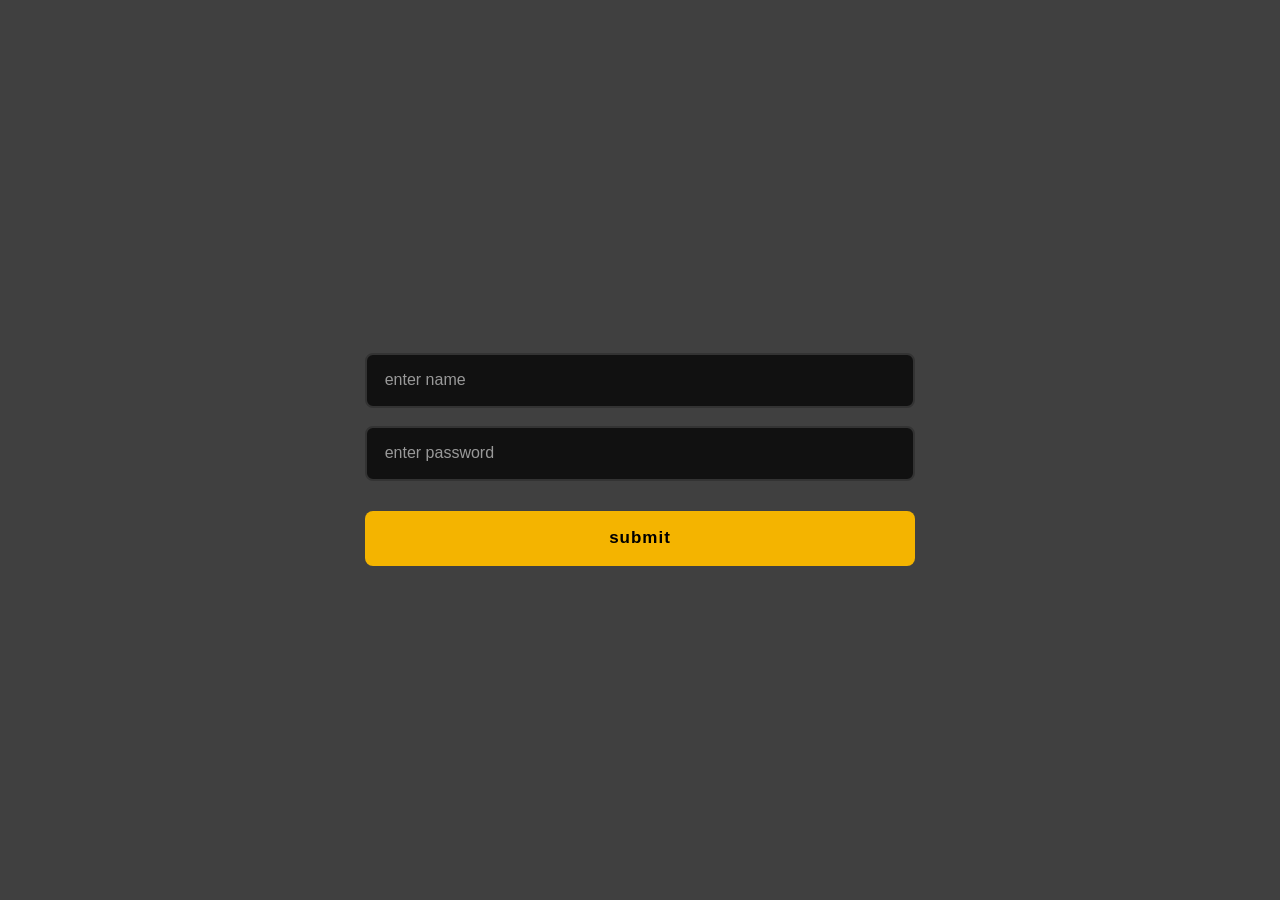
<file: admin.html>
<!DOCTYPE html>
<html lang="en">
<head>
    <meta charset="UTF-8">
    <meta name="viewport" content="width=device-width, initial-scale=1.0">
    <title>login</title>
</head>
<body>

    <style>
*{
    margin:0;
    padding:0;
    box-sizing:border-box;
    font-family:Arial, Helvetica, sans-serif;
}

body{
    height:100vh;
    display:flex;
    justify-content:center;
    align-items:center;
    background:
    linear-gradient(rgba(0,0,0,.75),rgba(0,0,0,.75)),
    url("https://www.lamborghini.com/sites/it-en/files/DAM/lamborghini/news/2026/08_03_miura/cover.jpg");
    background-size:cover;
    background-position:center;
}

.login-box{
    width:420px;
    background:rgba(20,20,20,.95);
    border:1px solid rgba(255,255,255,.1);
    border-radius:15px;
    padding:40px;
    backdrop-filter:blur(12px);
    box-shadow:0 20px 50px rgba(0,0,0,.5);
}

.login-box h1{
    color:#fff;
    text-align:center;
    font-size:36px;
    margin-bottom:8px;
    letter-spacing:2px;
}

.login-box h3{
    color:#bbb;
    text-align:center;
    font-weight:400;
    margin-bottom:35px;
}

input{
    width:100%;
    height:55px;
    margin-top:18px;
    padding:0 18px;
    background:#111;
    color:#fff;
    border:2px solid #333;
    border-radius:8px;
    font-size:16px;
    transition:.3s;
}

input::placeholder{
    color:#999;
}

input:focus{
    border-color:#f4b400;
    box-shadow:0 0 15px rgba(244,180,0,.35);
    outline:none;
}

.p1,
.p2{
    display:none;
    color:#ff4d4d;
    margin-top:8px;
    font-size:14px;
}

button{
    width:100%;
    height:55px;
    margin-top:30px;
    border:none;
    border-radius:8px;
    background:#f4b400;
    color:#000;
    font-size:17px;
    font-weight:bold;
    letter-spacing:1px;
    cursor:pointer;
    transition:.35s;
}

button:hover{
    background:#ffd54f;
    transform:translateY(-3px);
    box-shadow:0 12px 25px rgba(244,180,0,.45);
}

button:active{
    transform:scale(.97);
}

@media (max-width: 768px) {
    body {
        min-height: 100svh;
        padding: 20px;
        background-position: center;
    }

    .login-box {
        width: 100%;
        max-width: 420px;
        padding: 35px 28px;
        border-radius: 14px;
    }

    .login-box h1 {
        font-size: 32px;
    }

    .login-box h3 {
        font-size: 16px;
        margin-bottom: 25px;
    }

    input {
        height: 52px;
        font-size: 15px;
    }

    button {
        height: 52px;
        font-size: 16px;
    }
}

@media (max-width: 480px) {
    body {
        padding: 15px;
        min-height: 100svh;
    }

    .login-box {
        width: 100%;
        padding: 30px 20px;
        border-radius: 12px;
    }

    .login-box h1 {
        font-size: 28px;
        letter-spacing: 1px;
    }

    .login-box h3 {
        font-size: 14px;
        margin-bottom: 20px;
    }

    input {
        height: 50px;
        margin-top: 15px;
        padding: 0 15px;
        font-size: 14px;
    }

    .p1,
    .p2 {
        font-size: 12px;
        margin-top: 6px;
    }

    button {
        height: 50px;
        margin-top: 25px;
        font-size: 15px;
    }
}

@media (max-width: 360px) {
    body {
        padding: 10px;
    }

    .login-box {
        padding: 25px 16px;
    }

    .login-box h1 {
        font-size: 25px;
    }

    .login-box h3 {
        font-size: 13px;
    }

    input {
        height: 47px;
        font-size: 13px;
    }

    button {
        height: 47px;
        font-size: 14px;
    }
}
     
    </style>

    <div>

        <input type="text" placeholder="enter name" class="name">
        <p class="p1">invalid name</p>
        <input type="password" placeholder="enter password" class="password">
        <p class="p2">invalid password</p>
        <button onclick="checkuser()">submit</button>
    </div>


    <script>
        async function checkuser(params){
            let name=document.querySelector(".name").value;
            let password=document.querySelector(".password").value;
            let p1=document.querySelector(".p1")
            let p2=document.querySelector(".p2")
            if(name =="Pankaj"){
                p1.style.display="none"
                
            }else{
                p1.style.display="block"
            }

            if(password=="Pankaj@8232"){
                p2.style.display="none"
            }else{
                p2.style.display="block"
            }

        if(name=="Pankaj" && password=="Pankaj@8232"){
            p1.style.display="none"
            p2.style.display="none"
            alert("login successfull")
            window.location.href = "mainadmin.html";
        } else{
            alert("invalid credientls")
        }           
        }
    </script>


    
</body>
</html>
</file>
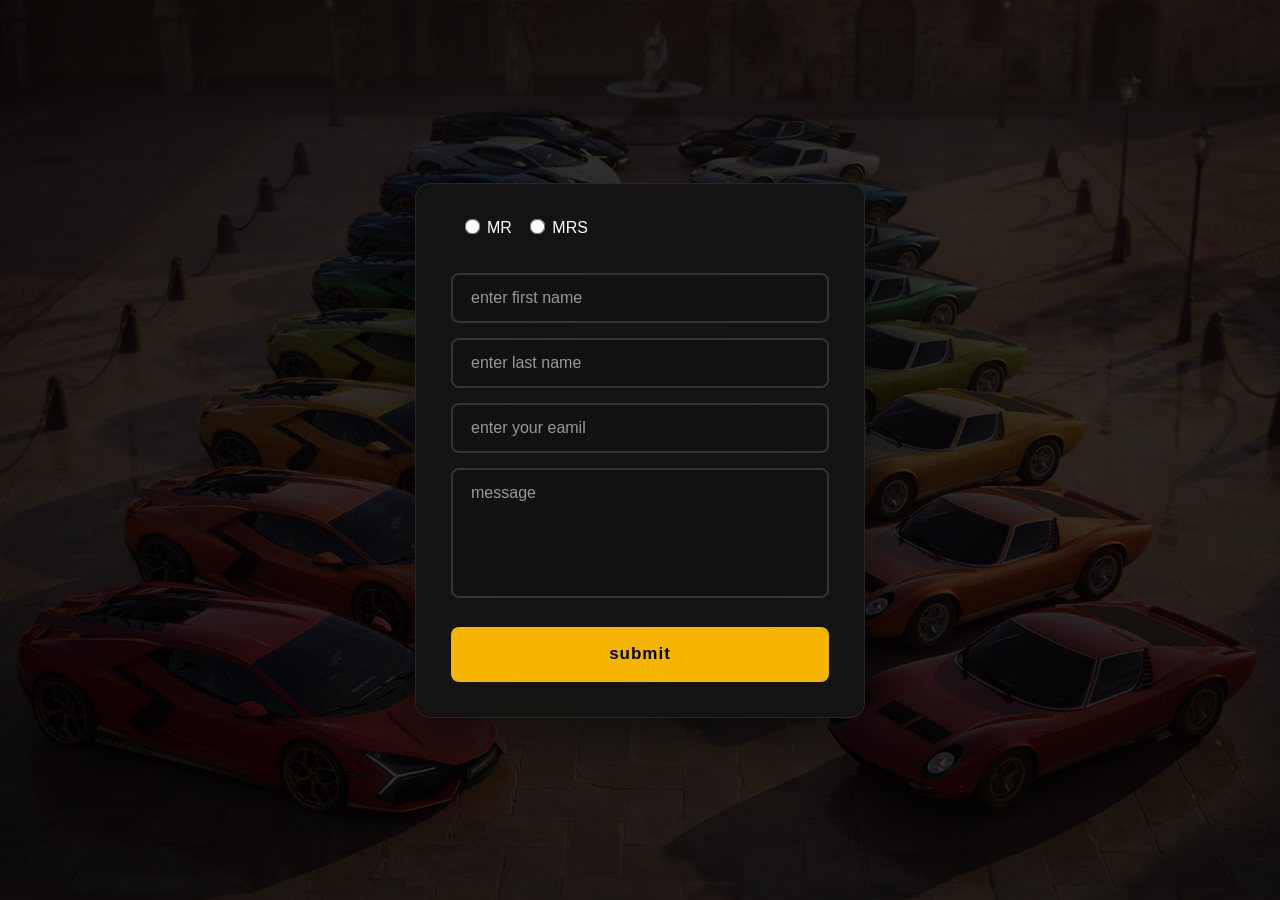
<file: enquiry.html>
<!doctype html>
<html lang="en">
  <head>
    <meta charset="UTF-8" />
    <meta name="viewport" content="width=device-width, initial-scale=1.0" />
    <title>Document</title>
  </head>

  <body>
    <style>
*{
    margin:0;
    padding:0;
    box-sizing:border-box;
    font-family:Arial, Helvetica, sans-serif;
}

body{
    min-height:100vh;
    display:flex;
    justify-content:center;
    align-items:center;
    padding:30px;
    background:
    linear-gradient(rgba(0,0,0,.78),rgba(0,0,0,.78)),
    url("./images/banner.webp");
    background-size:cover;
    background-position:center;
}

div{
    width:450px;
    background:rgba(20,20,20,.96);
    border:1px solid rgba(255,255,255,.08);
    border-radius:15px;
    padding:35px;
    backdrop-filter:blur(12px);
    box-shadow:0 20px 50px rgba(0,0,0,.5);
}

input[type="radio"]{
    accent-color:#f4b400;
    margin:0 8px 25px 15px;
    transform:scale(1.2);
    cursor:pointer;
}

body{
    color:#fff;
}

input[type="text"],
input[type="email"],
textarea{
    width:100%;
    margin-top:15px;
    padding:14px 18px;
    background:#111;
    color:#fff;
    border:2px solid #333;
    border-radius:8px;
    font-size:16px;
    outline:none;
    transition:.3s;
}

input::placeholder,
textarea::placeholder{
    color:#999;
}

input[type="text"]:focus,
input[type="email"]:focus,
textarea:focus{
    border-color:#f4b400;
    box-shadow:0 0 15px rgba(244,180,0,.35);
}

textarea{
    resize:none;
    height:130px;
}

button{
    width:100%;
    height:55px;
    margin-top:25px;
    border:none;
    border-radius:8px;
    background:#f4b400;
    color:#000;
    font-size:17px;
    font-weight:700;
    letter-spacing:1px;
    cursor:pointer;
    transition:.35s;
}

button:hover{
    background:#ffd54f;
    transform:translateY(-3px);
    box-shadow:0 12px 25px rgba(244,180,0,.45);
}

button:active{
    transform:scale(.97);
}

.p1,
.p2,
.p3{
    display:none;
    color:#ff4d4d;
    font-size:14px;
    margin-top:8px;
}

@media(max-width:500px){

    body{
        padding:15px;
    }

    div{
        width:100%;
        padding:25px;
    }

    input[type="text"],
    input[type="email"],
    textarea,
    button{
        font-size:15px;
    }
}    </style>

    <div>
      <input type="radio" id="name" name="gender" />MR
      <input type="radio" id="female" name="gender" />MRS
      <input type="text" placeholder="enter first name" class="firstname" />
      <p class="p1">enter valid first name</p>
      <input type="text" placeholder="enter last name" class="lastname" />
      <p class="p2">enter valid last name</p>
      <input type="email" placeholder="enter your eamil" class="email" />
      <p class="p3">enter valid email</p>
      <textarea name="" id="" cols="5" placeholder="message"></textarea>
      <button>submit</button>
    </div>

    <script>
      let firstname = document.querySelector(".firstname");
      let lastname = document.querySelector(".lastname");
      let email = document.querySelector(".email");
      let btn = document.querySelector("button");
      let p1 = document.querySelector(".p1");
      let p2 = document.querySelector(".p2");
      let p3 = document.querySelector(".p3");

      btn.addEventListener("click", function () {
        if (firstname.value.length > 3) {
          p1.style.display = "none";
        } else {
          p1.style.display = "block";
        }

        if (lastname.value.length > 3) {
          p2.style.display = "none";
        } else {
          p2.style.display = "block";
        }

        if (email.value.length > 3) {
          p3.style.display = "none";
        } else {
          p3.style.display = "block";
        }

        if (
          firstname.value.length > 3 &&
          lastname.value.length > 3 &&
          email.value.length > 3
        ) {
          postdata();
        }
      });

      async function postdata() {
        let firstname = document.querySelector(".firstname").value;
        let lastname = document.querySelector(".lastname").value;
        let email = document.querySelector(".email").value;
        if (window.confirm("are you sure to send data")) {
          let data = { firstname: firstname, lastname: lastname, email: email };
          let apilink = await fetch("http://localhost:3000/users", {
            method: "POST",
            body: JSON.stringify(data),
            headers: {
              "Content-Type": "application/json",
            },
          });
        }
        window.location.reload();
      }
    </script>
  </body>
</html>
</file>
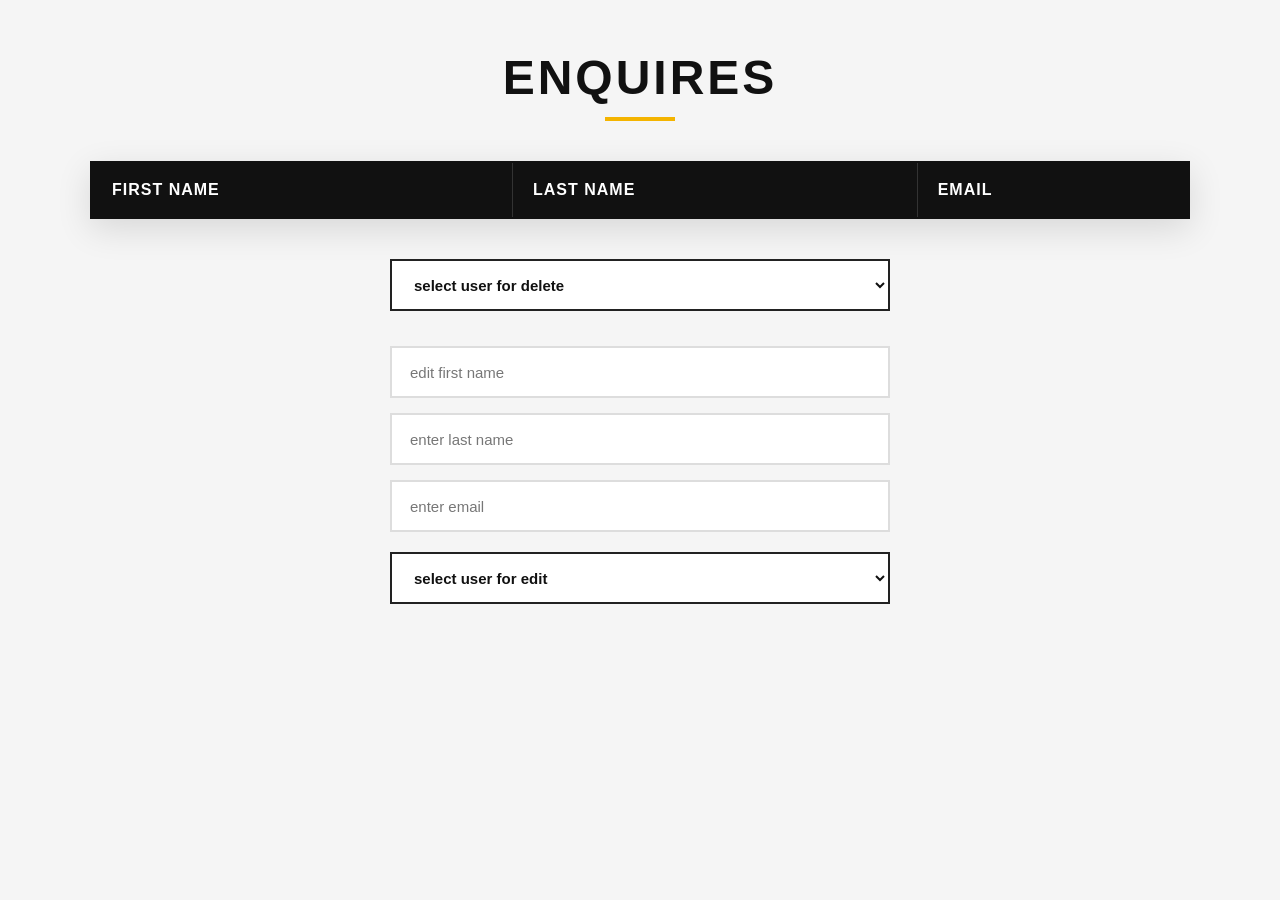
<file: enquiryget.html>
<!DOCTYPE html>

<html lang="en">

<head>
    <meta charset="UTF-8">
    <meta name="viewport" content="width=device-width, initial-scale=1.0">
    <title>Enquiries</title>


    <style>
        * {
            margin: 0;
            padding: 0;
            box-sizing: border-box;
        }

        body {
            font-family: Arial, Helvetica, sans-serif;
            background: #f5f5f5;
            color: #111;
            min-height: 100vh;
            padding: 50px 6%;
        }

        h1 {
            text-align: center;
            font-size: 48px;
            font-weight: 800;
            text-transform: uppercase;
            letter-spacing: 3px;
            margin-bottom: 40px;
            color: #111;
        }

        h1::after {
            content: "";
            display: block;
            width: 70px;
            height: 4px;
            background: #f4b400;
            margin: 12px auto 0;
        }

        table {
            width: 100%;
            max-width: 1100px;
            margin: 0 auto 40px;
            border-collapse: collapse;
            background: #fff;
            border: 2px solid #111;
            box-shadow: 0 10px 35px rgba(0, 0, 0, 0.12);
        }

        table tr:first-child {
            background: #111;
        }

        table th {
            padding: 18px 20px;
            font-size: 16px;
            text-transform: uppercase;
            letter-spacing: 1px;
            text-align: left;
            color: #fff;
            border: 1px solid #333;
        }

        table td {
            padding: 18px 20px;
            font-size: 16px;
            font-weight: 500;
            color: #111;
            background: #fff;
            border: 1px solid #ddd;
        }

        table tr:hover td {
            background: #fff8df;
        }

        #deleteuser,
        #editdata {
            display: block;
            width: 100%;
            max-width: 500px;
            height: 52px;
            margin: 20px auto;
            padding: 0 18px;
            border: 2px solid #222;
            background: #fff;
            color: #111;
            font-size: 15px;
            font-weight: 600;
            outline: none;
            cursor: pointer;
            transition: 0.3s ease;
        }

        #deleteuser:hover,
        #editdata:hover {
            border-color: #f4b400;
            box-shadow: 0 5px 15px rgba(244, 180, 0, 0.2);
        }

        #deleteuser:focus,
        #editdata:focus {
            border-color: #f4b400;
            box-shadow: 0 0 0 3px rgba(244, 180, 0, 0.15);
        }

        #editfirst,
        #editlast,
        #editemail {
            display: block;
            width: 100%;
            max-width: 500px;
            height: 52px;
            margin: 15px auto;
            padding: 0 18px;
            border: 2px solid #ddd;
            background: #fff;
            color: #111;
            font-size: 15px;
            outline: none;
            transition: 0.3s ease;
        }

        #editfirst {
            margin-top: 35px;
        }

        #editfirst:focus,
        #editlast:focus,
        #editemail:focus {
            border-color: #f4b400;
            box-shadow: 0 0 0 3px rgba(244, 180, 0, 0.15);
        }

        #editfirst::placeholder,
        #editlast::placeholder,
        #editemail::placeholder {
            color: #777;
        }

        select option {
            color: #111;
            background: #fff;
        }

        @media (max-width: 700px) {
            body {
                padding: 30px 15px;
            }

            h1 {
                font-size: 34px;
                margin-bottom: 30px;
            }

            table th {
                padding: 14px 10px;
                font-size: 12px;
            }

            table td {
                padding: 14px 10px;
                font-size: 14px;
            }

            #deleteuser,
            #editdata,
            #editfirst,
            #editlast,
            #editemail {
                max-width: 100%;
            }
        }

        @media (max-width: 450px) {
            body {
                padding: 25px 10px;
            }

            h1 {
                font-size: 28px;
            }

            table th {
                padding: 12px 6px;
                font-size: 10px;
            }

            table td {
                padding: 12px 6px;
                font-size: 12px;
            }

            #deleteuser,
            #editdata,
            #editfirst,
            #editlast,
            #editemail {
                height: 48px;
                font-size: 13px;
            }
        }
    </style>

</head>
<body>

    <h1>Enquires</h1>

    <table border="2px" cellspacing="5px" cellpadding="5px">
        <tr>
            <th>First name</th>
            <th>Last name</th>
            <th>Email</th>
        </tr>
    </table>

    <select name="" id="deleteuser" onchange="deletedata()">
        <option value="" selected disabled>select user for delete</option>
    </select>

    <input type="text" placeholder="edit first name" id="editfirst">
    <input type="text" placeholder="enter last name" id="editlast">
    <input type="text" placeholder="enter email" id="editemail">

    <select name="" id="editdata" onchange="edituser()">
        <option value="" disabled selected>select user for edit</option>
    </select>

    <script>
        async function getdata() {
            let apilink = await fetch("http://localhost:3000/users");
            let data = await apilink.json();

            let table = document.querySelector("table");
            let deleteuser = document.querySelector("#deleteuser");
            let editdata = document.querySelector("#editdata");

            for (let i = 0; i < data.length; i++) {
                table.innerHTML += `
                <tr>
                    <td>${data[i].firstname}</td>
                    <td>${data[i].lastname}</td>
                    <td>${data[i].email}</td>
                </tr>
            `;

                deleteuser.innerHTML += `
                <option value="${data[i].id}">
                    ${data[i].firstname}
                </option>
            `;

                editdata.innerHTML += `
                <option value="${data[i].id}">
                    ${data[i].firstname}
                </option>
            `;
            }
        }

        getdata();

        async function deletedata() {
            let deleteuser = document.querySelector("#deleteuser").value;

            if (window.confirm("Are you sure to delete user")) {
                await fetch(`http://localhost:3000/users/${deleteuser}`, {
                    method: "DELETE"
                });

                alert("User deleted");
            }

            window.location.reload();
        }

        async function edituser() {
            let editdata = document.querySelector("#editdata").value;
            let editfirst = document.querySelector("#editfirst").value;
            let editlast = document.querySelector("#editlast").value;
            let editemail = document.querySelector("#editemail").value;

            if (window.confirm("Are you sure to edit user data")) {
                await fetch(`http://localhost:3000/users/${editdata}`, {
                    method: "PATCH",
                    headers: {
                        "Content-Type": "application/json"
                    },
                    body: JSON.stringify({
                        firstname: editfirst,
                        lastname: editlast,
                        email: editemail
                    })
                });

                alert("User edited successfully");
            }

            window.location.reload();
        }
    </script>

</body>

</html>
</file>
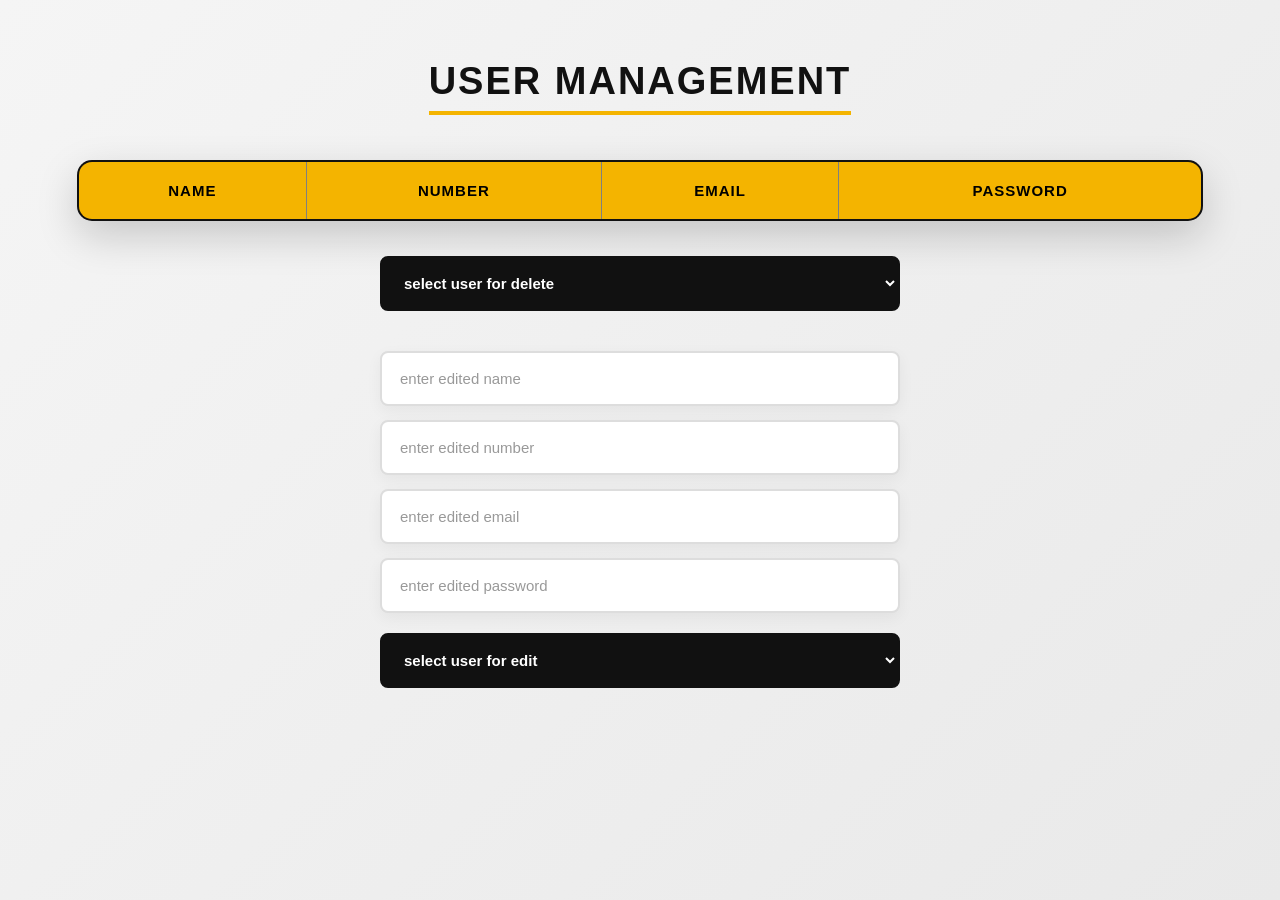
<file: loginpage.html>
<!DOCTYPE html>
<html lang="en">
<head>
    <meta charset="UTF-8">
    <meta name="viewport" content="width=device-width, initial-scale=1.0">
    <title>users data</title>
</head>
<body>

    <style>
        * {
    margin: 0;
    padding: 0;
    box-sizing: border-box;
}

body {
    font-family: Arial, Helvetica, sans-serif;
    background: linear-gradient(135deg, #f5f5f5, #e9e9e9);
    color: #111;
    min-height: 100vh;
    padding: 60px 6%;
}

body::before {
    content: "USER MANAGEMENT";
    display: block;
    width: fit-content;
    margin: 0 auto 45px;
    font-size: 38px;
    font-weight: 900;
    letter-spacing: 2px;
    color: #111;
    border-bottom: 4px solid #f4b400;
    padding-bottom: 8px;
}

table {
    width: 100%;
    border-collapse: collapse;
    background: #111;
    border-radius: 15px;
    overflow: hidden;
    box-shadow: 0 15px 40px rgba(0, 0, 0, 0.18);
    margin-bottom: 35px;
}

table th {
    background: #f4b400;
    color: #000;
    padding: 20px 15px;
    font-size: 15px;
    font-weight: 800;
    text-transform: uppercase;
    letter-spacing: 1px;
}

table td {
    padding: 18px 15px;
    text-align: center;
    color: #ddd;
    font-size: 15px;
    border-bottom: 1px solid #292929;
}

table tr {
    transition: 0.3s ease;
}

table tr:hover {
    background: #1d1d1d;
}

table tr:hover td {
    color: #f4b400;
}

#deletedata,
#editdata,
.editname,
.editnumber,
.editemail,
.editpassword {
    display: block;
    width: 100%;
    max-width: 520px;
    height: 55px;
    margin: 14px auto;
    padding: 0 18px;
    border-radius: 8px;
    font-family: Arial, Helvetica, sans-serif;
    font-size: 15px;
    outline: none;
    transition: 0.3s ease;
}

#deletedata {
    background: #111;
    color: #fff;
    border: 2px solid #111;
    cursor: pointer;
    font-weight: 700;
    margin-bottom: 40px;
}

#deletedata:hover {
    background: #f4b400;
    color: #000;
    border-color: #f4b400;
    transform: translateY(-2px);
}

.editname,
.editnumber,
.editemail,
.editpassword {
    background: #fff;
    color: #111;
    border: 2px solid #ddd;
    box-shadow: 0 5px 15px rgba(0, 0, 0, 0.05);
}

.editname::placeholder,
.editnumber::placeholder,
.editemail::placeholder,
.editpassword::placeholder {
    color: #999;
}

.editname:focus,
.editnumber:focus,
.editemail:focus,
.editpassword:focus {
    border-color: #f4b400;
    box-shadow: 0 0 0 4px rgba(244, 180, 0, 0.15);
}

#editdata {
    background: #111;
    color: #fff;
    border: 2px solid #111;
    cursor: pointer;
    font-weight: 700;
    margin-top: 20px;
}

#editdata:hover {
    background: #f4b400;
    color: #000;
    border-color: #f4b400;
    transform: translateY(-2px);
}

@media (max-width: 992px) {
    body {
        padding: 45px 4%;
    }

    body::before {
        font-size: 32px;
    }

    table th {
        font-size: 13px;
    }

    table td {
        font-size: 14px;
    }
}

@media (max-width: 768px) {
    body {
        padding: 35px 20px;
    }

    body::before {
        font-size: 27px;
        margin-bottom: 30px;
    }

    table {
        display: block;
        overflow-x: auto;
        white-space: nowrap;
    }

    table th {
        padding: 15px 12px;
        font-size: 12px;
    }

    table td {
        padding: 15px 12px;
        font-size: 13px;
    }

    #deletedata,
    #editdata,
    .editname,
    .editnumber,
    .editemail,
    .editpassword {
        max-width: 100%;
        height: 52px;
        font-size: 14px;
    }
}

@media (max-width: 576px) {
    body {
        padding: 25px 14px;
    }

    body::before {
        font-size: 22px;
        letter-spacing: 1px;
        border-width: 3px;
    }

    table {
        margin-bottom: 25px;
        border-radius: 10px;
    }

    table th {
        padding: 12px 10px;
        font-size: 11px;
    }

    table td {
        padding: 12px 10px;
        font-size: 12px;
    }

    #deletedata,
    #editdata,
    .editname,
    .editnumber,
    .editemail,
    .editpassword {
        height: 49px;
        margin: 10px auto;
        padding: 0 14px;
        font-size: 13px;
        border-radius: 7px;
    }

    #deletedata {
        margin-bottom: 30px;
    }
}

@media (max-width: 400px) {
    body {
        padding: 20px 10px;
    }

    body::before {
        font-size: 19px;
        margin-bottom: 25px;
    }

    table th {
        font-size: 10px;
    }

    table td {
        font-size: 11px;
    }

    #deletedata,
    #editdata,
    .editname,
    .editnumber,
    .editemail,
    .editpassword {
        height: 46px;
        font-size: 12px;
    }
}
        
    </style>
    <table border="2px" cellspacing="5px" cellpadding="5px">
        <tr>
            <th>Name</th>
            <th>Number</th>
            <th>Email</th>
            <th>Password</th>
        </tr>
    </table>

    <select name="" id="deletedata" onchange="deleteuser()">
        <option value="" selected disabled>select user for delete</option>
    </select>

    <input type="text" placeholder="enter edited name" class="editname">
    <input type="text" placeholder="enter edited number" class="editnumber">
    <input type="text" placeholder="enter edited email" class="editemail">
    <input type="text" placeholder="enter edited password" class="editpassword">
    <select name="" id="editdata" onchange="edituser()">
        <option value="" disabled selected>select user for edit</option>
    </select>
    <script>
        async function getprodcuts(){
            let apilink=await fetch("http://localhost:3000/login")
            let data=await apilink.json()
            let table=document.querySelector("table")
            let deletedata=document.querySelector("#deletedata")
            let editdata=document.querySelector("#editdata")
            for(let i=0;i<data.length;i++){
                table.innerHTML+=`
                <tr>
                   <td>${data[i].name}</td>
                   <td>${data[i].number}</td>
                   <td>${data[i].email}</td>
                   <td>${data[i].password}</td> 
                </tr>
                `
                deletedata.innerHTML+=`
                <option value="${data[i].id}">${data[i].name}</option>
                `
                editdata.innerHTML+=`
                <option value="${data[i].id}">${data[i].name}</option>
                `
            }
        }

        getprodcuts()

        async function deleteuser(){
            let deletedata=document.querySelector("#deletedata").value;
            if(window.confirm("are you sure to delete user")){
            let apilink=await fetch(`http://localhost:3000/login/${deletedata}`,{
            method:"DELETE"
            })
            alert("user deleted successfully")
            window.location.reload()
            }
        }

        async function edituser(){
            let editdata=document.querySelector("#editdata").value;
            let editname=document.querySelector(".editname").value;
            let editnumber=document.querySelector(".editnumber").value;
            let editemail=document.querySelector(".editemail").value;
            let editpassword=document.querySelector(".editpassword").value;

           if(window.confirm("are you sure to edit data")){
              let apilink=await fetch(`http://localhost:3000/login/${editdata}`,{
                method:"PATCH",
                headers:{
                    "Content-Type":"application/json"
                },
                body:JSON.stringify({name:editname,number:editnumber,email:editemail,password:editpassword})
            })
            alert("data updated successfully")
            window.location.reload()
            }
            }
    </script>


    
</body>
</html>
</file>
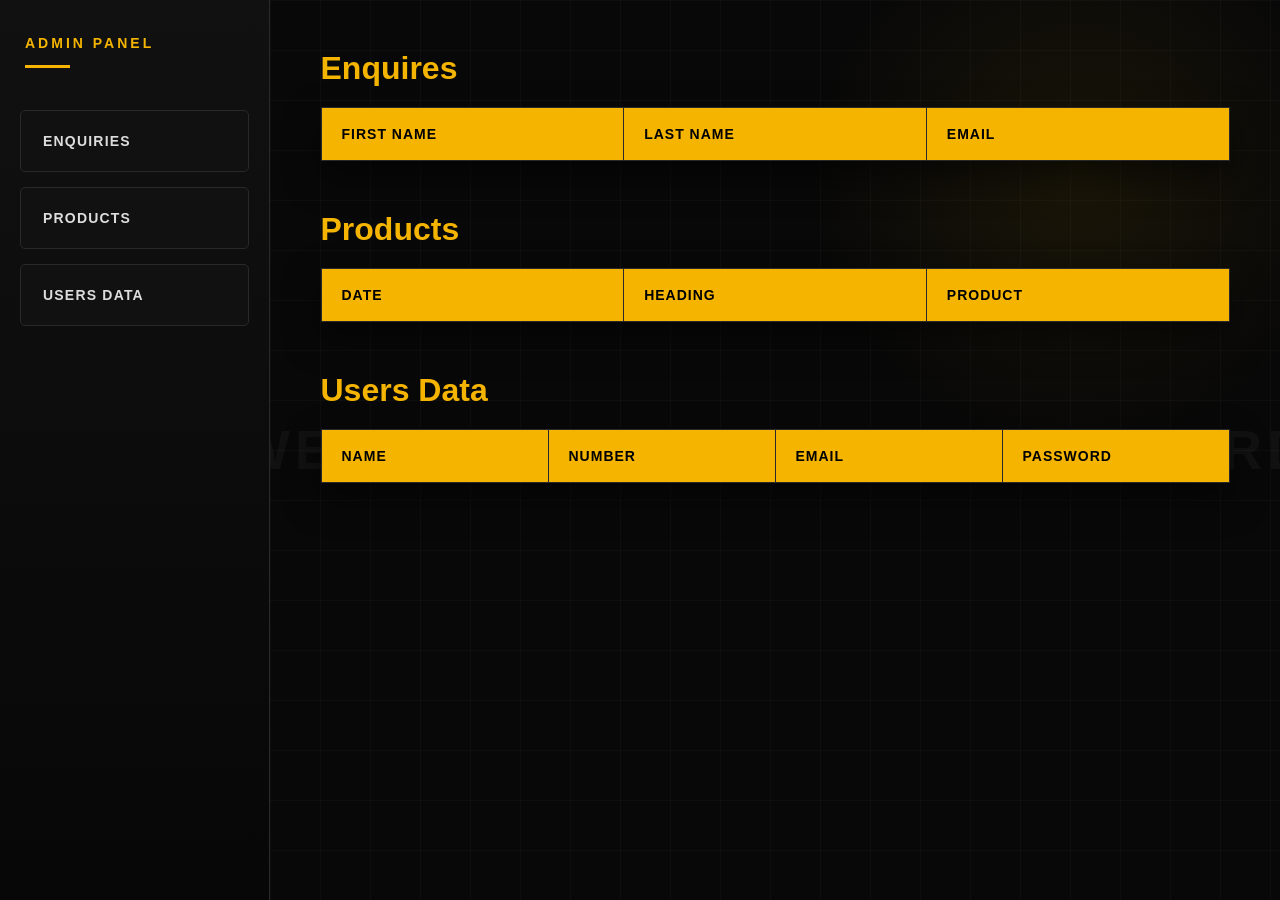
<file: mainadmin.html>
<!DOCTYPE html>
<html lang="en">
<head>
  <meta charset="UTF-8">
  <meta name="viewport" content="width=device-width, initial-scale=1.0">
  <title>admin panel</title>

  <style>
  * {
  margin: 0;
  padding: 0;
  box-sizing: border-box;
}

html,
body {
  width: 100%;
  min-height: 100%;
}

body {
  font-family: Arial, Helvetica, sans-serif;
  background: #050505;
  overflow: hidden;
}

.admin {
  display: flex;
  width: 100%;
  height: 100vh;
  background: #050505;
}

.sidebar {
  width: 270px;
  height: 100vh;
  flex-shrink: 0;
  background: linear-gradient(180deg, #111, #070707);
  border-right: 1px solid #292929;
  padding: 110px 20px 30px;
  position: relative;
  box-shadow: 10px 0 40px rgba(0, 0, 0, 0.4);
  overflow-y: auto;
  overflow-x: hidden;
}

.sidebar::before {
  content: "ADMIN PANEL";
  position: absolute;
  top: 35px;
  left: 25px;
  color: #f4b400;
  font-size: 14px;
  font-weight: 700;
  letter-spacing: 3px;
}

.sidebar::after {
  content: "";
  position: absolute;
  top: 65px;
  left: 25px;
  width: 45px;
  height: 3px;
  background: #f4b400;
}

.sidebar h3 {
  margin-bottom: 15px;
}

.sidebar h3 a {
  display: flex;
  align-items: center;
  min-height: 62px;
  padding: 0 22px;
  background: #111;
  border: 1px solid #292929;
  border-radius: 5px;
  color: #ddd;
  text-decoration: none;
  text-transform: uppercase;
  font-size: 14px;
  font-weight: 700;
  letter-spacing: 1.2px;
  transition: 0.35s ease;
}

.sidebar h3 a:hover {
  background: #f4b400;
  color: #000;
  border-color: #f4b400;
  transform: translateX(6px);
  box-shadow: 0 10px 25px rgba(244, 180, 0, 0.2);
}

.sidebar2 {
  flex: 1;
  min-width: 0;
  height: 100vh;
  position: relative;
  overflow-y: auto;
  overflow-x: hidden;
  background:
    radial-gradient(
      circle at 80% 20%,
      rgba(244, 180, 0, 0.08),
      transparent 25%
    ),
    #080808;
  scrollbar-width: auto;
  scrollbar-color: #fff #111;
}

.sidebar2::before {
  content: "";
  position: absolute;
  inset: 0;
  pointer-events: none;
  background-image:
    linear-gradient(
      rgba(255, 255, 255, 0.025) 1px,
      transparent 1px
    ),
    linear-gradient(
      90deg,
      rgba(255, 255, 255, 0.025) 1px,
      transparent 1px
    );
  background-size: 50px 50px;
}

.sidebar2::after {
  content: "WELCOME TO ADMIN DASHBOARD";
  position: absolute;
  top: 50%;
  left: 50%;
  transform: translate(-50%, -50%);
  color: rgba(255, 255, 255, 0.04);
  font-size: 55px;
  font-weight: 900;
  letter-spacing: 5px;
  white-space: nowrap;
  pointer-events: none;
}

.sidebar2 h1 {
  position: relative;
  z-index: 2;
  width: 90%;
  margin: 50px auto 0;
  color: #f4b400;
}

table {
  position: relative;
  z-index: 2;
  width: 90%;
  margin: 20px auto 50px;
  border-collapse: collapse;
  table-layout: fixed;
  background: #111;
  color: #fff;
  border: 1px solid #292929;
  box-shadow: 0 15px 35px rgba(0, 0, 0, 0.5);
}

tr {
  transition: 0.3s ease;
}

tr:hover {
  background: #1c1c1c;
}

th {
  padding: 18px 20px;
  background: #f4b400;
  color: #000;
  border: 1px solid #292929;
  text-align: left;
  text-transform: uppercase;
  font-size: 14px;
  font-weight: 700;
  letter-spacing: 1px;
  word-break: break-word;
}

td {
  padding: 16px 20px;
  background: #111;
  color: #ddd;
  border: 1px solid #292929;
  font-size: 15px;
  transition: 0.3s ease;
  word-break: break-word;
  overflow-wrap: anywhere;
}


.sidebar2::-webkit-scrollbar {
  width: 12px;
}

.sidebar2::-webkit-scrollbar-track {
  background: #111;
}

.sidebar2::-webkit-scrollbar-thumb {
  background: #fff;
  border-radius: 6px;
  border: 2px solid #111;
}

.sidebar2::-webkit-scrollbar-thumb:hover {
  background: #f4b400;
}

.sidebar::-webkit-scrollbar {
  width: 10px;
}

.sidebar::-webkit-scrollbar-track {
  background: #111;
}

.sidebar::-webkit-scrollbar-thumb {
  background: #fff;
  border-radius: 5px;
}

.sidebar::-webkit-scrollbar-thumb:hover {
  background: #f4b400;
}

@media (max-width: 800px) {
  body {
    overflow: auto;
  }

  .admin {
    flex-direction: column;
    height: auto;
    min-height: 100vh;
  }

  .sidebar {
    width: 100%;
    height: auto;
    padding: 100px 20px 25px;
    border-right: none;
    border-bottom: 1px solid #292929;
    overflow-x: hidden;
  }

  .sidebar2 {
    width: 100%;
    height: auto;
    min-height: 600px;
    overflow-y: auto;
    overflow-x: hidden;
    padding-bottom: 30px;
  }

  table {
    width: 90%;
  }

  .sidebar2::after {
    font-size: 30px;
    white-space: normal;
    width: 90%;
    text-align: center;
  }
}

@media (max-width: 450px) {
  .sidebar {
    padding: 95px 15px 20px;
  }

  .sidebar h3 a {
    min-height: 55px;
    font-size: 12px;
    padding: 0 17px;
  }

  .sidebar2 {
    min-height: 500px;
  }

  table {
    width: 94%;
  }

  th {
    padding: 12px 10px;
    font-size: 11px;
  }

  td {
    padding: 12px 10px;
    font-size: 12px;
  }
}
  </style>
</head>

<body>


  <div class="admin">

    <div class="sidebar">
      <h3>
        <a href="./enquiryget.html">Enquiries</a>
      </h3>

      <h3>
        <a href="./productadmin.html">Products</a>
      </h3>
      <h3>
      <a href="./loginpage.html">Users Data</a>
    </h3>
    </div>
    

    <div class="sidebar2">
      <h1>Enquires</h1>
        <table border="2px" cellsapcing="5px" cellpadding="5px" class="table1">
            <tr>
                <th>first name</th>
                <th>last name</th>
                <th>email</th>
            </tr>
        </table>
        <h1>Products</h1>
          <table border="2px" cellspacing="5px" cellpadding="5px" class="table2">
        <tr>
            <th>date</th>
            <th>heading</th>
            <th>product</th>
        </tr>
    </table>
     <h1>Users Data</h1>
          <table border="2px" cellspacing="5px" cellpadding="5px" class="table3">
        <tr>
            <th>Name</th>
            <th>Number</th>
            <th>Email</th>
            <th>Password</th>
        </tr>
    </table>
    </div>

  </div>


  <script>
            async function getdata() {
            let apilink = await fetch("http://localhost:3000/users");
            let data = await apilink.json();

            let table1 = document.querySelector(".table1");
            let deleteuser = document.querySelector("#deleteuser");
            let editdata = document.querySelector("#editdata");

            for (let i = 0; i < data.length; i++) {
                table1.innerHTML += `
                <tr>
                   <td>${data[i].firstname}</td>
                    <td>${data[i].lastname}</td>
                    <td>${data[i].email}</td>
                </tr>
            `;
            }
        }
        getdata();
        async function getprodcuts(){
        let apilink=await fetch("http://localhost:3000/products")
        let data=await apilink.json()
        let table2=document.querySelector(".table2")
        let deleteproduct=document.querySelector(".deleteproduct")
        let editproduct=document.querySelector(".editproduct")
        for(let i=0;i<data.length;i++){
            table2.innerHTML+=`
            <tr>
                <td>${data[i].date}</td>
               <td>${data[i].heading}</td>
               <td>${data[i].img}</td> 
            </tr>            
            `
        }         
       }
         getprodcuts()

         async function getusers(){
          let apilink=await fetch("http://localhost:3000/login")
          let data=await apilink.json()
          let table3=document.querySelector(".table3")
          for(let i=0;i<data.length;i++){
            table3.innerHTML+=`
             <tr>
                <td>${data[i].name}</td>
               <td>${data[i].number}</td>
               <td>${data[i].email}</td>
               <td>${data[i].password}</td> 
            </tr>              
            `
          }
          
         }

         getusers()



  </script>

</body>
</html>
</file>
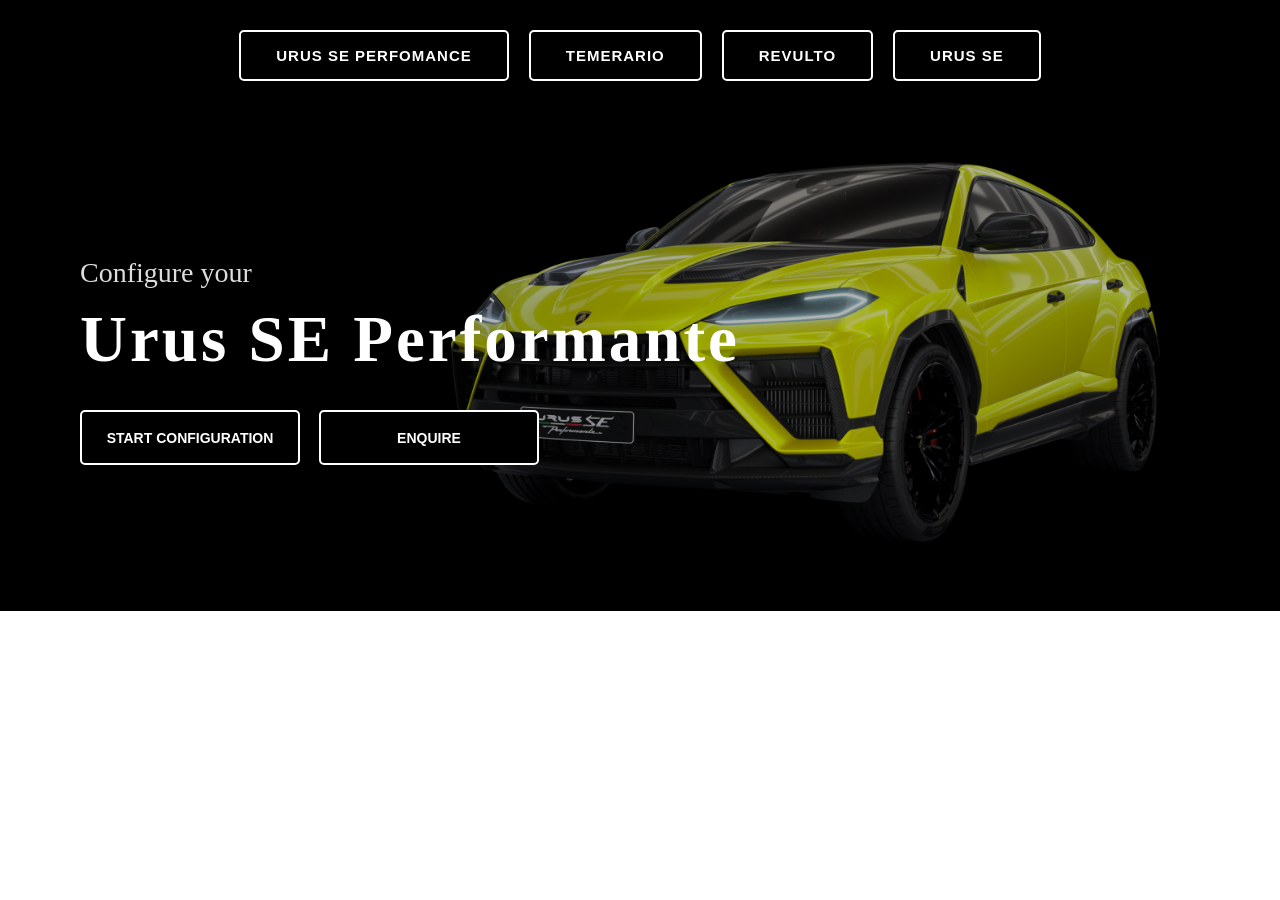
<file: model.html>
<!DOCTYPE html>
<html lang="en">
<head>
    <meta charset="UTF-8">
    <meta name="viewport" content="width=device-width, initial-scale=1.0">
    <title>model</title>
</head>
<body>

    <style>
* {
  box-sizing: border-box;
}

body {
  margin: 0;
  padding: 0;
}

.section {
  width: 100%;
}

.section.button {
  display: flex;
  justify-content: center;
  align-items: center;
  gap: 20px;
  background: #000;
  padding: 30px 20px;
  flex-wrap: wrap;
}

.section.button button {
  padding: 15px 35px;
  background: #000;
  color: #fff;
  border: 2px solid #fff;
  border-radius: 5px;
  font-size: 15px;
  font-weight: 700;
  letter-spacing: 1px;
  cursor: pointer;
  transition: 0.3s ease;
}

.section.button button:hover {
  background: #fff;
  color: #000;
  transform: translateY(-4px);
  box-shadow: 0 10px 20px rgba(255, 255, 255, 0.3);
}

.section.button button:active {
  transform: scale(0.96);
}

.section1,
.section2,
.section3,
.section4 {
  width: 100%;
  height: 500px;
  background-size: cover;
  background-position: center;
  background-repeat: no-repeat;
  background-color: #000;
  align-items: center;
  padding: 0 80px;
  position: relative;
  color: #fff;
}

.section1 {
  display: flex;
  background-image: url(./images/section1.webp);
}

.section2 {
  display: none;
  background-image: url(./images/section2.webp);
}

.section3 {
  display: none;
  background-image: url(./images/section3.webp);
}

.section4 {
  display: none;
  background-image: url(./images/section4.webp);
}

.section1::before,
.section2::before,
.section3::before,
.section4::before {
  content: "";
  position: absolute;
  inset: 0;
  background: rgba(0, 0, 0, 0.3);
}

.section1 > div,
.section2 > div,
.section3 > div,
.section4 > div {
  position: relative;
  z-index: 1;
  width: 100%;
}

.section1 h2,
.section2 h2,
.section3 h2,
.section4 h2 {
  font-size: 28px;
  font-weight: 300;
  margin: 0;
  color: #ddd;
}

.section1 h1,
.section2 h1,
.section3 h1,
.section4 h1 {
  font-size: 65px;
  line-height: 1.1;
  margin: 15px 0 35px;
  font-weight: 700;
  letter-spacing: 3px;
}

.section1 button,
.section2 button,
.section3 button,
.section4 button {
  width: 220px;
  height: 55px;
  background: #000;
  color: #fff;
  border: 2px solid #fff;
  border-radius: 5px;
  font-size: 14px;
  font-weight: 700;
  cursor: pointer;
  margin-right: 15px;
  transition: 0.3s;
}

.section1 button:hover,
.section2 button:hover,
.section3 button:hover,
.section4 button:hover {
  background: #fff;
  color: #000;
  transform: translateY(-3px);
  box-shadow: 0 10px 20px rgba(255, 255, 255, 0.3);
}

.section1 button a,
.section2 button a,
.section3 button a,
.section4 button a {
  text-decoration: none;
  color: inherit;
  display: flex;
  width: 100%;
  height: 100%;
  align-items: center;
  justify-content: center;
}

@media (max-width: 1024px) {
  .section.button {
    gap: 12px;
    padding: 20px 15px;
  }

  .section.button button {
    padding: 13px 25px;
    font-size: 13px;
  }

  .section1,
  .section2,
  .section3,
  .section4 {
    height: 480px;
    padding: 0 50px;
  }

  .section1 h2,
  .section2 h2,
  .section3 h2,
  .section4 h2 {
    font-size: 24px;
  }

  .section1 h1,
  .section2 h1,
  .section3 h1,
  .section4 h1 {
    font-size: 52px;
    margin: 12px 0 30px;
  }
}

@media (max-width: 767px) {
  .section.button {
    display: grid;
    grid-template-columns: repeat(2, 1fr);
    gap: 8px;
    padding: 10px;
  }

  .section.button button {
    width: 100%;
    padding: 12px 5px;
    font-size: 10px;
    letter-spacing: 0.3px;
  }

  .section1,
  .section2,
  .section3,
  .section4 {
    height: 480px;
    min-height: 480px;
    padding: 0 25px;
    background-position: center;
  }

  .section1 > div,
  .section2 > div,
  .section3 > div,
  .section4 > div {
    text-align: left;
  }

  .section1 h2,
  .section2 h2,
  .section3 h2,
  .section4 h2 {
    font-size: 18px;
  }

  .section1 h1,
  .section2 h1,
  .section3 h1,
  .section4 h1 {
    font-size: 38px;
    line-height: 1.1;
    letter-spacing: 1px;
    margin: 10px 0 25px;
    max-width: 100%;
  }

  .section1 button,
  .section2 button,
  .section3 button,
  .section4 button {
    width: 200px;
    height: 50px;
    margin: 0 5px 10px 0;
    font-size: 12px;
  }
}

@media (max-width: 480px) {
  .section.button {
    gap: 6px;
    padding: 8px;
  }

  .section.button button {
    height: 42px;
    padding: 8px 3px;
    font-size: 9px;
    border-width: 1px;
  }

  .section1,
  .section2,
  .section3,
  .section4 {
    height: 420px;
    min-height: 420px;
    padding: 0 20px;
  }

  .section1 h2,
  .section2 h2,
  .section3 h2,
  .section4 h2 {
    font-size: 16px;
  }

  .section1 h1,
  .section2 h1,
  .section3 h1,
  .section4 h1 {
    font-size: 30px;
    line-height: 1.15;
    letter-spacing: 0;
    margin: 8px 0 22px;
  }

  .section1 button,
  .section2 button,
  .section3 button,
  .section4 button {
    width: 190px;
    height: 48px;
    display: block;
    margin: 0 0 10px;
    font-size: 11px;
  }
}

@media (max-width: 360px) {
  .section1,
  .section2,
  .section3,
  .section4 {
    height: 400px;
    min-height: 400px;
    padding: 0 15px;
  }

  .section1 h1,
  .section2 h1,
  .section3 h1,
  .section4 h1 {
    font-size: 27px;
  }

  .section1 button,
  .section2 button,
  .section3 button,
  .section4 button {
    width: 180px;
  }
}


    </style>

     <div class="section">
    <div class="section button"><button onclick="section1b()">URUS SE PERFOMANCE</button><button
        onclick="section2b()">TEMERARIO</button><button onclick="section3b()">REVULTO</button><button
        onclick="section4b()">URUS SE</button></div>
    <div class="section1">
      <div>
        <h2>Configure your</h2>
        <h1>Urus SE Performante</h1>
        <button>START CONFIGURATION</button>
        <button><a href="./enquiry.html">ENQUIRE</a></button>
      </div>
    </div>


    <div class="section2">
      <div>
        <h2>Configure your</h2>
        <h1>TEMPERARIO</h1>
        <button>START CONFIGURATION</button>
        <button><a href="./enquiry.html">ENQUIRE</a></button>
      </div>

    </div>
    <div class="section3">
      <div>
        <h2>Configure your</h2>
        <h1>REVULTO</h1>
        <button>START CONFIGURATION</button>
        <button><a href="./enquiry.html">ENQUIRE</a></button>
      </div>
    </div>
    <div class="section4">
      <div>
        <h2>Configure your</h2>
        <h1>URUS SE</h1>
        <button>START CONFIGURATION</button>
        <button><a href="./enquiry.html">ENQUIRE</a></button>
      </div>
    </div>
  </div>

  <script>
    
let section1 = document.querySelector(".section1");
let section2 = document.querySelector(".section2");
let section3 = document.querySelector(".section3");
let section4 = document.querySelector(".section4");

function section1b() {
  section1.style.display = "block";
  section2.style.display = "none";
  section3.style.display = "none";
  section4.style.display = "none";
}

function section2b() {
  section1.style.display = "none";
  section2.style.display = "block";
  section3.style.display = "none";
  section4.style.display = "none";
}

function section3b() {
  section1.style.display = "none";
  section2.style.display = "none";
  section3.style.display = "block";
  section4.style.display = "none";
}

function section4b() {
  section1.style.display = "none";
  section2.style.display = "none";
  section3.style.display = "none";
  section4.style.display = "block";
}

  </script>


    
</body>
</html>
</file>
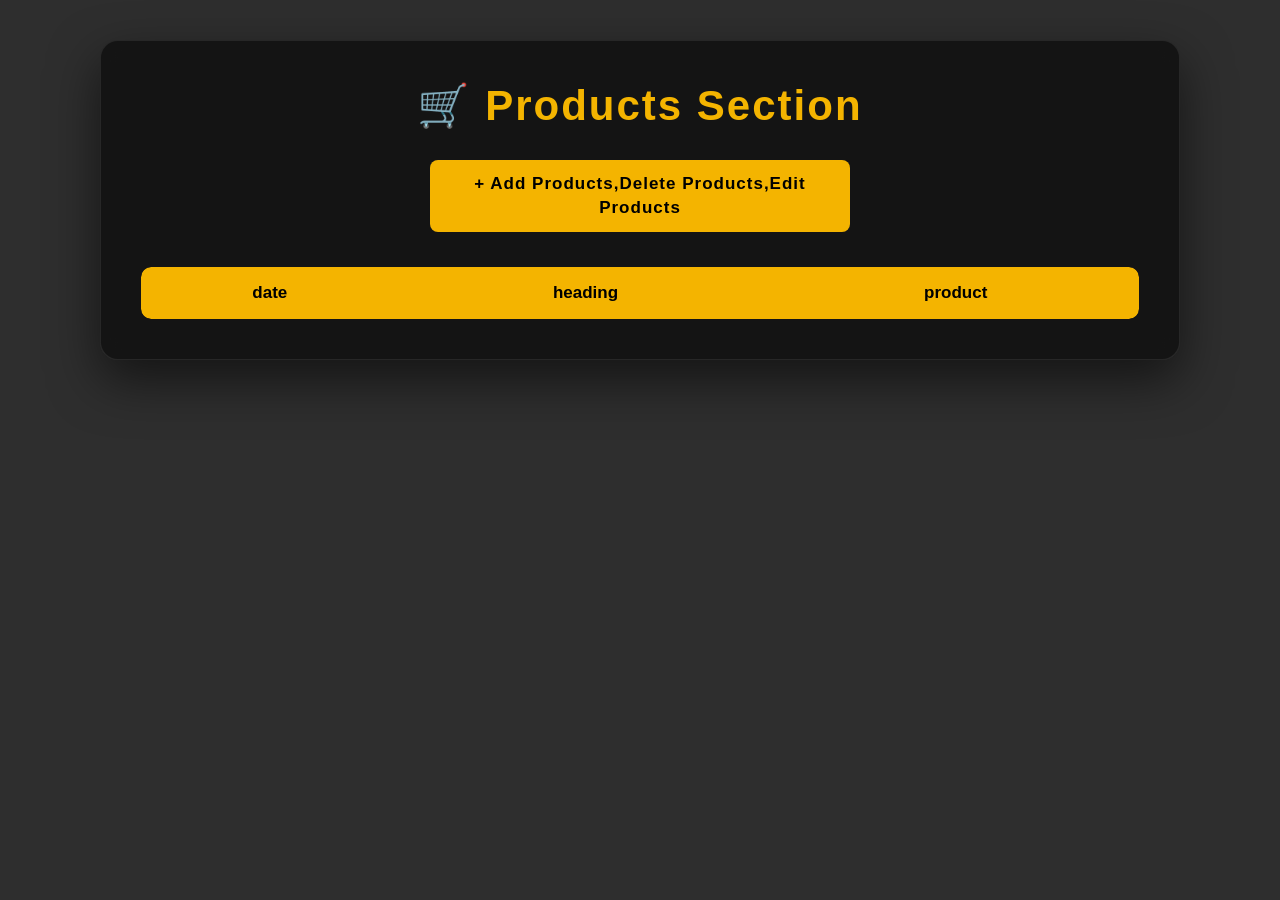
<file: productadmin.html>
<!DOCTYPE html>
<html lang="en">
<head>
    <meta charset="UTF-8">
    <meta name="viewport" content="width=device-width, initial-scale=1.0">
    <title>Products</title>

    <style>
    *{
    margin:0;
    padding:0;
    box-sizing:border-box;
    font-family:Arial, Helvetica, sans-serif;
}

body{
    min-height:100vh;
    padding:40px;
    background:
        linear-gradient(rgba(0,0,0,.82),rgba(0,0,0,.82)),
        url("https://www.lamborghini.com/sites/it-en/files/DAM/lamborghini/news/2026/08_03_miura/cover.jpg");
    background-size:cover;
    background-position:center;
    background-attachment:fixed;
}

.container{
    width:90%;
    max-width:1100px;
    margin:auto;
    background:rgba(20,20,20,.96);
    border:1px solid rgba(255,255,255,.08);
    border-radius:18px;
    padding:40px;
    backdrop-filter:blur(10px);
    box-shadow:0 20px 50px rgba(0,0,0,.55);
}

h1{
    text-align:center;
    color:#f4b400;
    font-size:42px;
    margin-bottom:30px;
    letter-spacing:2px;
}

.addproduct{
    display:flex;
    align-items:center;
    justify-content:center;
    width:420px;
    min-height:55px;
    padding:12px 20px;
    margin:0 auto 35px;
    text-align:center;
    background:#f4b400;
    color:#000;
    text-decoration:none;
    border-radius:8px;
    font-size:17px;
    font-weight:700;
    line-height:1.4;
    letter-spacing:1px;
    transition:.35s;
}

.addproduct:hover{
    background:#ffd54f;
    transform:translateY(-3px);
    box-shadow:0 12px 25px rgba(244,180,0,.45);
}

.table-wrapper{
    width:100%;
    overflow-x:auto;
    border-radius:10px;
}

table{
    width:100%;
    min-width:600px;
    border-collapse:collapse;
    border-radius:10px;
    overflow:hidden;
}

table th{
    background:#f4b400;
    color:#000;
    padding:16px;
    font-size:17px;
}

table td{
    padding:15px;
    text-align:center;
    background:#181818;
    color:#fff;
    border:1px solid #333;
    word-break:break-word;
}

table tr:nth-child(even) td{
    background:#222;
}

table tr:hover td{
    background:#2d2d2d;
}


/* =========================
   TABLET
========================= */

@media (max-width:768px){

    body{
        padding:20px 12px;
        background-attachment:scroll;
    }

    .container{
        width:100%;
        padding:25px 18px;
        border-radius:14px;
    }

    h1{
        font-size:30px;
        margin-bottom:25px;
    }

    .addproduct{
        width:100%;
        min-height:52px;
        padding:12px 18px;
        margin-bottom:25px;
        font-size:15px;
        line-height:1.4;
        border-radius:8px;
    }

    table th{
        padding:13px 15px;
        font-size:14px;
    }

    table td{
        padding:12px 15px;
        font-size:13px;
    }
}


/* =========================
   MOBILE
========================= */

@media (max-width:480px){

    body{
        padding:10px;
    }

    .container{
        padding:22px 14px;
        border-radius:12px;
    }

    h1{
        font-size:25px;
        letter-spacing:1px;
        margin-bottom:22px;
    }

    .addproduct{
        width:100%;
        min-height:52px;
        height:auto;
        padding:13px 15px;
        margin-bottom:22px;
        font-size:14px;
        line-height:1.45;
        letter-spacing:.5px;
        border-radius:7px;
        white-space:normal;
        overflow-wrap:break-word;
    }

    table{
        min-width:550px;
    }

    table th{
        padding:11px 13px;
        font-size:13px;
    }

    table td{
        padding:10px 13px;
        font-size:12px;
    }
}


/* =========================
   SMALL MOBILE
========================= */

@media (max-width:360px){

    body{
        padding:7px;
    }

    .container{
        padding:20px 12px;
    }

    h1{
        font-size:22px;
    }

    .addproduct{
        width:100%;
        min-height:50px;
        padding:12px 10px;
        font-size:13px;
        line-height:1.4;
        letter-spacing:0;
    }
}
    </style>
</head>

<body>

    <div class="container">

        <h1>🛒 Products Section</h1>

        <a href="./products.html" class="addproduct">
            + Add Products,Delete Products,Edit Products
        </a>

        <div class="table-wrapper">

            <table>

                <tr>
                    <th>date</th>
                    <th>heading</th>
                    <th>product</th>
                </tr>

            </table>

        </div>

    </div>

    <script>

        async function getprodcuts(){

            let apilink = await fetch("http://localhost:3000/products")

            let data = await apilink.json()

            let table = document.querySelector("table")

            for(let i=0; i<data.length; i++){

                table.innerHTML += `
                    <tr>
                        <td>${data[i].date}</td>
                        <td>${data[i].heading}</td>
                        <td>${data[i].img}</td>
                    </tr>
                `
            }
        }

        getprodcuts()

    </script>

</body>
</html>
</file>
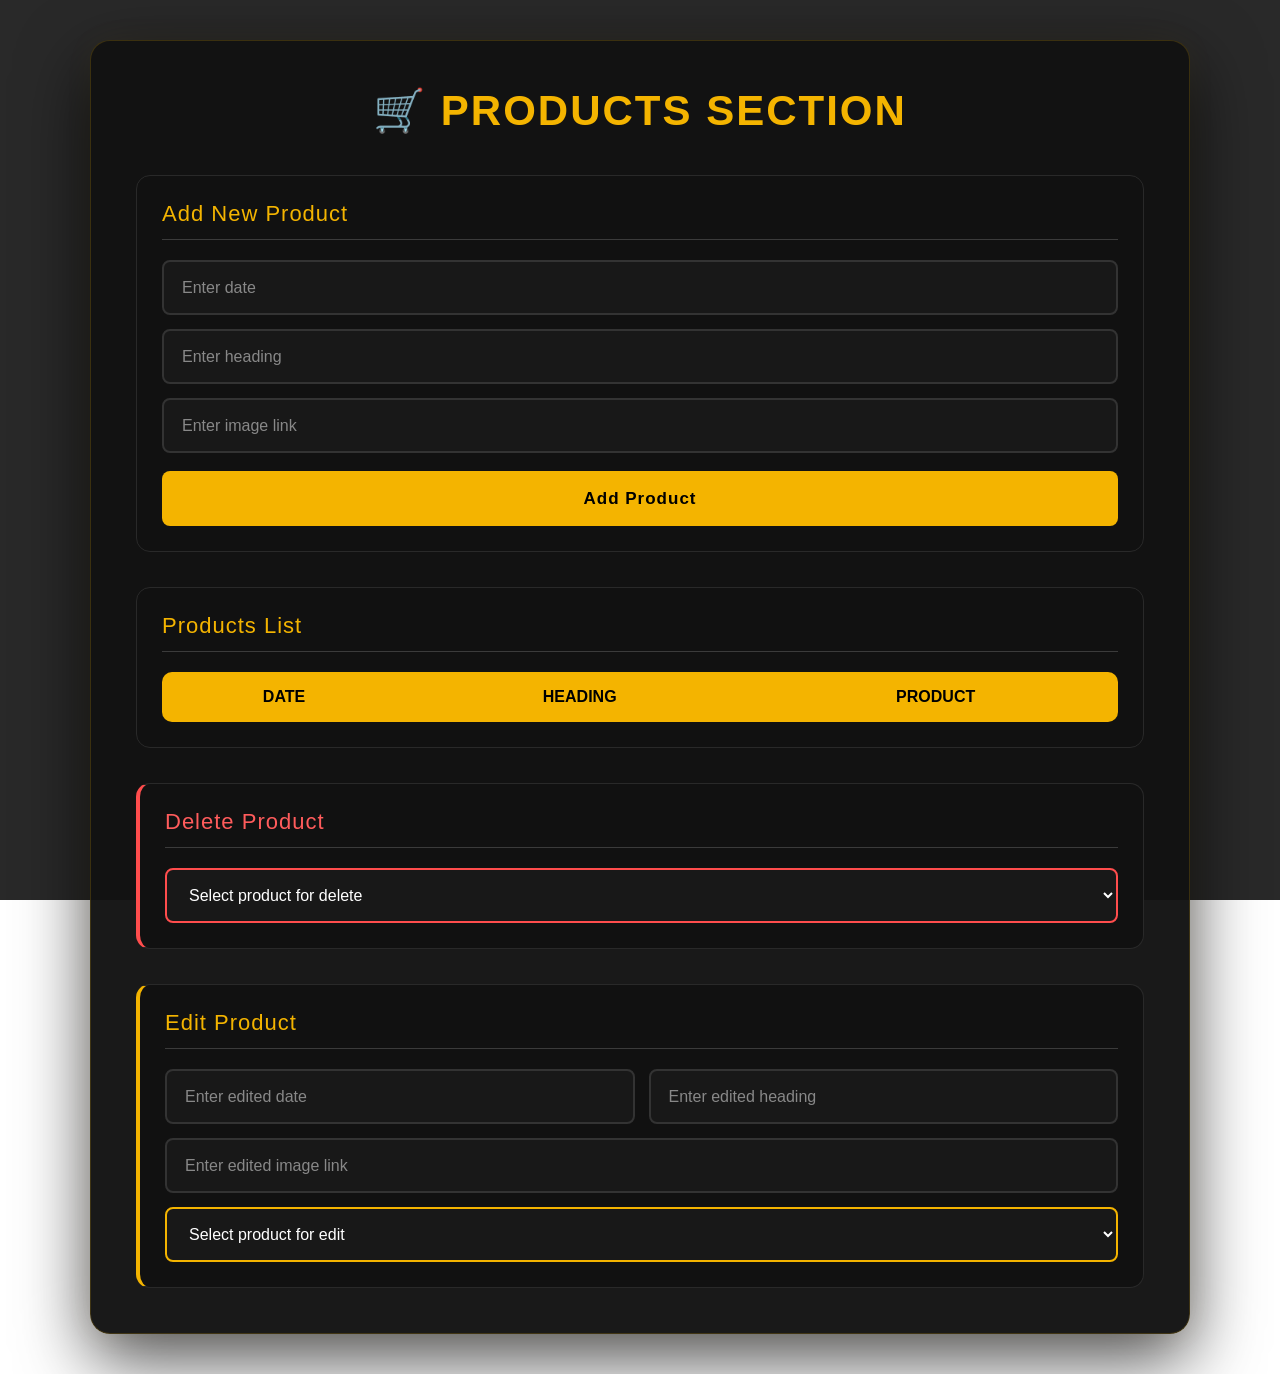
<file: products.html>
<!DOCTYPE html>
<html lang="en">
<head>
    <meta charset="UTF-8">
    <meta name="viewport" content="width=device-width, initial-scale=1.0">
    <title>Products Admin</title>

    <style>
        *{
            margin:0;
            padding:0;
            box-sizing:border-box;
            font-family:Arial, Helvetica, sans-serif;
        }

        body{
            min-height:100vh;
            padding:40px 20px;
            background:
            linear-gradient(rgba(0,0,0,.84),rgba(0,0,0,.84)),
            url("https://www.lamborghini.com/sites/it-en/files/DAM/lamborghini/news/2026/08_03_miura/cover.jpg");
            background-size:cover;
            background-position:center;
            background-attachment:fixed;
            color:white;
        }

        .container{
            width:100%;
            max-width:1100px;
            margin:auto;
            padding:45px;
            background:rgba(18,18,18,.97);
            border:1px solid rgba(244,180,0,.18);
            border-radius:20px;
            box-shadow:
                0 25px 70px rgba(0,0,0,.7),
                0 0 30px rgba(244,180,0,.05);
        }

        h1{
            text-align:center;
            color:#f4b400;
            font-size:42px;
            letter-spacing:2px;
            margin-bottom:40px;
            text-transform:uppercase;
        }

        .section{
            margin-top:35px;
            padding:25px;
            background:#111;
            border:1px solid #292929;
            border-radius:14px;
        }

        .section:first-of-type{
            margin-top:0;
        }

        .section-title{
            color:#f4b400;
            font-size:22px;
            margin-bottom:20px;
            padding-bottom:12px;
            border-bottom:1px solid #3b3b3b;
            letter-spacing:1px;
        }

        .input-group{
            display:grid;
            grid-template-columns:1fr;
            gap:14px;
        }

        input,
        select{
            width:100%;
            height:55px;
            padding:0 18px;
            background:#181818;
            color:#fff;
            border:2px solid #333;
            border-radius:8px;
            outline:none;
            font-size:16px;
            transition:.3s;
        }

        input::placeholder{
            color:#888;
        }

        input:focus,
        select:focus{
            border-color:#f4b400;
            box-shadow:0 0 15px rgba(244,180,0,.25);
        }

        select{
            cursor:pointer;
        }

        select option{
            background:#181818;
            color:#fff;
        }

        button{
            width:100%;
            height:55px;
            margin-top:18px;
            border:none;
            border-radius:8px;
            background:#f4b400;
            color:#000;
            font-size:17px;
            font-weight:bold;
            letter-spacing:1px;
            cursor:pointer;
            transition:.35s;
        }

        button:hover{
            background:#ffd54f;
            transform:translateY(-3px);
            box-shadow:0 12px 25px rgba(244,180,0,.4);
        }

        .table-wrapper{
            width:100%;
            overflow-x:auto;
            border-radius:10px;
        }

        table{
            width:100%;
            min-width:650px;
            border-collapse:collapse;
            overflow:hidden;
        }

        table th{
            background:#f4b400;
            color:#000;
            padding:16px;
            font-size:16px;
            text-transform:uppercase;
        }

        table td{
            padding:15px;
            text-align:center;
            background:#181818;
            color:#fff;
            border:1px solid #333;
            word-break:break-word;
        }

        table tr:nth-child(even) td{
            background:#222;
        }

        table tr:hover td{
            background:#303030;
        }

        .delete-section{
            border-left:4px solid #ff4d4d;
        }

        .delete-section .section-title{
            color:#ff5c5c;
        }

        .deleteproduct{
            border:2px solid #ff4d4d;
        }

        .deleteproduct:focus{
            border-color:#ff4d4d;
            box-shadow:0 0 15px rgba(255,77,77,.25);
        }

        .edit-section{
            border-left:4px solid #f4b400;
        }

        .editproduct{
            border:2px solid #f4b400;
        }

        .edit-fields{
            display:grid;
            grid-template-columns:1fr 1fr;
            gap:14px;
        }

        .edit-fields .editlink{
            grid-column:1 / -1;
        }

        .editproduct{
            margin-top:14px;
        }

        @media(max-width:768px){

            body{
                padding:20px 12px;
                background-attachment:scroll;
            }

            .container{
                padding:28px 20px;
                border-radius:16px;
            }

            h1{
                font-size:30px;
                margin-bottom:28px;
            }

            .section{
                padding:20px;
                margin-top:25px;
            }

            .section-title{
                font-size:20px;
            }

            input,
            select{
                height:52px;
                font-size:14px;
            }

            button{
                height:52px;
                font-size:15px;
            }

            table{
                min-width:600px;
            }

            table th{
                padding:13px 15px;
                font-size:14px;
            }

            table td{
                padding:12px 15px;
                font-size:13px;
            }

            .edit-fields{
                grid-template-columns:1fr;
            }

            .edit-fields .editlink{
                grid-column:auto;
            }
        }

        @media(max-width:480px){

            body{
                padding:10px;
            }

            .container{
                padding:22px 14px;
                border-radius:13px;
            }

            h1{
                font-size:24px;
                letter-spacing:1px;
                margin-bottom:22px;
            }

            .section{
                padding:16px;
                border-radius:11px;
            }

            .section-title{
                font-size:18px;
                margin-bottom:16px;
            }

            input,
            select{
                height:48px;
                padding:0 13px;
                font-size:13px;
            }

            button{
                height:48px;
                font-size:14px;
            }

            table{
                min-width:550px;
            }

            table th{
                padding:11px 13px;
                font-size:12px;
            }

            table td{
                padding:10px 13px;
                font-size:12px;
            }
        }

        @media(max-width:360px){

            body{
                padding:7px;
            }

            .container{
                padding:18px 11px;
            }

            h1{
                font-size:21px;
            }

            .section{
                padding:13px;
            }

            input,
            select,
            button{
                height:46px;
            }

            input,
            select{
                font-size:12px;
            }

            button{
                font-size:13px;
            }
        }
    </style>
</head>

<body>

    <div class="container">

        <h1>🛒 Products Section</h1>

        <div class="section">

            <div class="section-title">
                Add New Product
            </div>

            <div class="input-group">

                <input
                    type="text"
                    placeholder="Enter date"
                    class="date"
                >

                <input
                    type="text"
                    placeholder="Enter heading"
                    class="heading"
                >

                <input
                    type="text"
                    placeholder="Enter image link"
                    class="link"
                >

            </div>

            <button onclick="postproducts()">
                Add Product
            </button>

        </div>


        <div class="section">

            <div class="section-title">
                Products List
            </div>

            <div class="table-wrapper">

                <table>

                    <tr>
                        <th>Date</th>
                        <th>Heading</th>
                        <th>Product</th>
                    </tr>

                </table>

            </div>

        </div>


        <div class="section delete-section">

            <div class="section-title">
                Delete Product
            </div>

            <select
                class="deleteproduct"
                onchange="deletedata()"
            >

                <option value="" disabled selected>
                    Select product for delete
                </option>

            </select>

        </div>


        <div class="section edit-section">

            <div class="section-title">
                Edit Product
            </div>

            <div class="edit-fields">

                <input
                    type="text"
                    placeholder="Enter edited date"
                    class="editdate"
                >

                <input
                    type="text"
                    placeholder="Enter edited heading"
                    class="editheading"
                >

                <input
                    type="text"
                    placeholder="Enter edited image link"
                    class="editlink"
                >

            </div>

            <select
                class="editproduct"
                onchange="editdata()"
            >

                <option value="" disabled selected>
                    Select product for edit
                </option>

            </select>

        </div>

    </div>


    <script>

        async function postproducts(){

            let link = document.querySelector(".link").value;
            let date = document.querySelector(".date").value;
            let heading = document.querySelector(".heading").value;

            if(window.confirm("Are you sure to add product")){

                let data = {
                    date: date,
                    heading: heading,
                    img: link
                };

                let apilink = await fetch(
                    "http://localhost:3000/products",
                    {
                        method:"POST",

                        body:JSON.stringify(data),

                        headers:{
                            "Content-Type":"application/json"
                        }
                    }
                );

                alert("Product added successfully");
            }

            window.location.reload();
        }


        async function getprodcuts(){

            let apilink = await fetch(
                "http://localhost:3000/products"
            );

            let data = await apilink.json();

            let table = document.querySelector("table");

            let deleteproduct =
                document.querySelector(".deleteproduct");

            let editproduct =
                document.querySelector(".editproduct");


            for(let i=0; i<data.length; i++){

                table.innerHTML += `
                    <tr>
                        <td>${data[i].date}</td>
                        <td>${data[i].heading}</td>
                        <td>${data[i].img}</td>
                    </tr>
                `;


                deleteproduct.innerHTML += `
                    <option value="${data[i].id}">
                        ${data[i].heading}
                    </option>
                `;


                editproduct.innerHTML += `
                    <option value="${data[i].id}">
                        ${data[i].heading}
                    </option>
                `;
            }
        }


        getprodcuts();


        async function deletedata(){

            let deleteproduct =
                document.querySelector(".deleteproduct").value;


            if(window.confirm("Are you sure to delete data")){

                let apilink = await fetch(
                    `http://localhost:3000/products/${deleteproduct}`,
                    {
                        method:"DELETE"
                    }
                );

                alert("Product deleted successfully");
            }

            window.location.reload();
        }


        async function editdata(){

            let editproduct =
                document.querySelector(".editproduct").value;

            let editdate =
                document.querySelector(".editdate").value;

            let editheading =
                document.querySelector(".editheading").value;

            let editlink =
                document.querySelector(".editlink").value;


            if(window.confirm("Are you sure to edit data")){

                let apilink = await fetch(
                    `http://localhost:3000/products/${editproduct}`,
                    {
                        method:"PATCH",

                        headers:{
                            "Content-Type":"application/json"
                        },

                        body:JSON.stringify({
                            date:editdate,
                            heading:editheading,
                            img:editlink
                        })
                    }
                );

                alert("Product edited successfully");
            }

            window.location.reload();
        }

    </script>

</body>
</html>
</file>
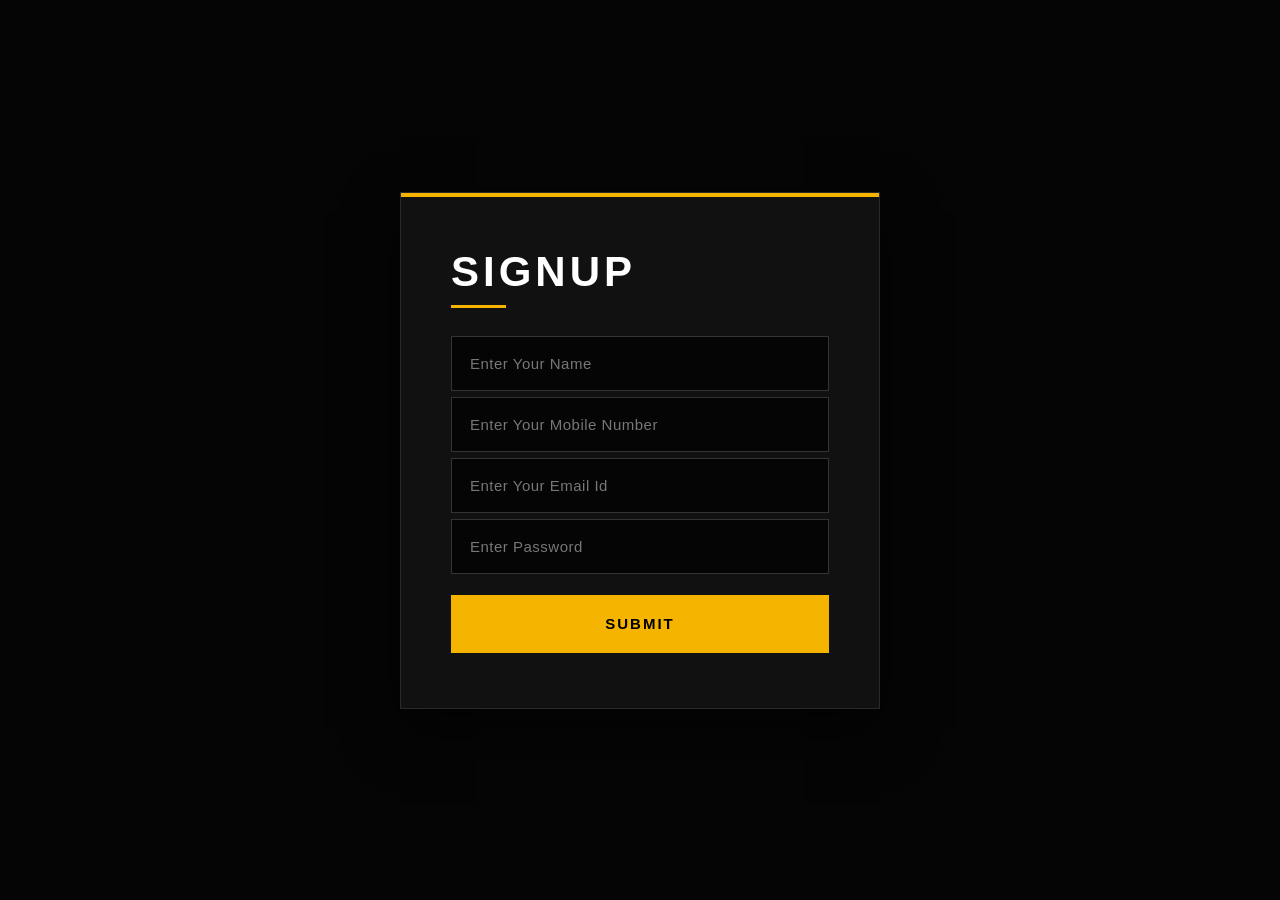
<file: users.html>
<!doctype html>
<html lang="en">
  <head>
    <meta charset="UTF-8" />
    <meta name="viewport" content="width=device-width, initial-scale=1.0" />
    <title>login</title>
  </head>
  <body>
    <style>
      * {
        margin: 0;
        padding: 0;
        box-sizing: border-box;
      }

      body {
        min-height: 100vh;
        background: #050505;
        font-family: Arial, Helvetica, sans-serif;
        display: flex;
        justify-content: center;
        align-items: center;
        overflow-x: hidden;
      }

      .container {
        width: 480px;
        max-width: 90%;
        background: #111;
        padding: 55px 50px;
        border: 1px solid #292929;
        position: relative;
        box-shadow: 0 20px 50px rgba(0, 0, 0, 0.6);
      }

      .container::before {
        content: "";
        position: absolute;
        top: 0;
        left: 0;
        width: 100%;
        height: 4px;
        background: #f4b400;
      }

      .container h1 {
        color: #fff;
        font-size: 42px;
        font-weight: 800;
        text-transform: uppercase;
        letter-spacing: 4px;
        margin-bottom: 40px;
        position: relative;
      }

      .container h1::after {
        content: "";
        position: absolute;
        left: 0;
        bottom: -12px;
        width: 55px;
        height: 3px;
        background: #f4b400;
      }

      .container input {
        display: block;
        width: 100%;
        height: 55px;
        margin-bottom: 6px;
        padding: 0 18px;
        background: #050505;
        color: #fff;
        border: 1px solid #333;
        outline: none;
        border-radius: 0;
        font-size: 15px;
        letter-spacing: 0.5px;
        transition: 0.3s ease;
      }

      .container input::placeholder {
        color: #777;
        text-transform: capitalize;
      }

      .container input:focus {
        border-color: #f4b400;
        background: #0b0b0b;
      }

      .container p {
        color: #f4b400;
        font-size: 12px;
        font-weight: 600;
        margin: 6px 0 16px;
        letter-spacing: 0.5px;
      }

      .p1,
      .p2,
      .p3,
      .p4 {
        display: none;
      }

      .container button {
        width: 100%;
        height: 58px;
        margin-top: 15px;
        background: #f4b400;
        color: #000;
        border: 2px solid #f4b400;
        border-radius: 0;
        font-size: 15px;
        font-weight: 800;
        text-transform: uppercase;
        letter-spacing: 2px;
        cursor: pointer;
        transition: 0.4s ease;
      }

      .container button:hover {
        background: #fff;
        border-color: #fff;
        transform: translateY(-4px);
        box-shadow: 0 12px 25px rgba(255, 255, 255, 0.12);
      }

      .container button:active {
        transform: translateY(0);
      }

      @media (max-width: 768px) {
        body {
          padding: 40px 0;
        }

        .container {
          width: 500px;
          max-width: 90%;
          padding: 45px 40px;
        }

        .container h1 {
          font-size: 36px;
          letter-spacing: 3px;
          margin-bottom: 35px;
        }

        .container input {
          height: 52px;
          font-size: 14px;
        }

        .container button {
          height: 55px;
        }
      }

      @media (max-width: 576px) {
        body {
          padding: 30px 0;
        }

        .container {
          width: 92%;
          padding: 40px 25px;
        }

        .container h1 {
          font-size: 31px;
          letter-spacing: 2px;
          margin-bottom: 32px;
        }

        .container h1::after {
          width: 45px;
          height: 2px;
        }

        .container input {
          height: 50px;
          padding: 0 14px;
          font-size: 13px;
        }

        .container p {
          font-size: 11px;
          margin-bottom: 13px;
        }

        .container button {
          height: 52px;
          font-size: 13px;
          letter-spacing: 1.5px;
        }
      }

      @media (max-width: 400px) {
        .container {
          width: 94%;
          padding: 35px 20px;
        }

        .container h1 {
          font-size: 27px;
          letter-spacing: 1.5px;
        }

        .container input {
          height: 48px;
          font-size: 12px;
        }

        .container button {
          height: 50px;
          font-size: 12px;
        }
      }

      @media (max-width: 320px) {
        .container {
          padding: 30px 16px;
        }

        .container h1 {
          font-size: 24px;
        }

        .container input {
          height: 46px;
        }

        .container button {
          height: 48px;
        }
      }
    </style>

    <div class="container">
      <h1>signup</h1>
      <input type="text" placeholder="enter your name" class="name" />
      <p class="p1">Enter valid name</p>
      <input
        type="text"
        placeholder="enter your mobile number"
        class="number"
      />
      <p class="p2">Enter valid mobile number</p>
      <input type="email" placeholder="enter your email id" class="email" />
      <p class="p3">Enter valid email</p>
      <input type="password" placeholder="enter password" class="password" />
      <p class="p4">Enter valid password</p>
      <button onclick="postproducts()">submit</button>

      <script>
        async function postproducts() {
          let name = document.querySelector(".name").value;
          let number = document.querySelector(".number").value;
          let email = document.querySelector(".email").value;
          let password = document.querySelector(".password").value;
          let p1 = document.querySelector(".p1");
          let p2 = document.querySelector(".p2");
          let p3 = document.querySelector(".p3");
          let p4 = document.querySelector(".p4");

          if (name.length > 4) {
            p1.style.display = "none";
          } else {
            p1.style.display = "block";
          }

          if (number.length === 10) {
            p2.style.display = "none";
          } else {
            p2.style.display = "block";
          }

          if (email.length > 4) {
            p3.style.display = "none";
          } else {
            p3.style.display = "block";
          }

          if (password.length > 4) {
            p4.style.display = "none";
          } else {
            p4.style.display = "block";
          }

          if (
            name.length > 4 &&
            number.length === 10 &&
            email.length > 4 &&
            password.length > 4
          ) {
            p1.style.display = "none";
            p1.style.display = "none";
            p1.style.display = "none";
            p1.style.display = "none";

            let data = {
              name: name,
              number: number,
              email: email,
              password: password,
            };
            let apilink = await fetch("http://localhost:3000/login", {
              method: "POST",
              headers: {
                "Content-Type": "application/json",
              },
              body: JSON.stringify(data),
            });
            alert("signup successfully");
            window.location.href = "index.html";
          } else {
            alert("invalid information");
          }
        }
      </script>
    </div>
  </body>
</html>
</file>
